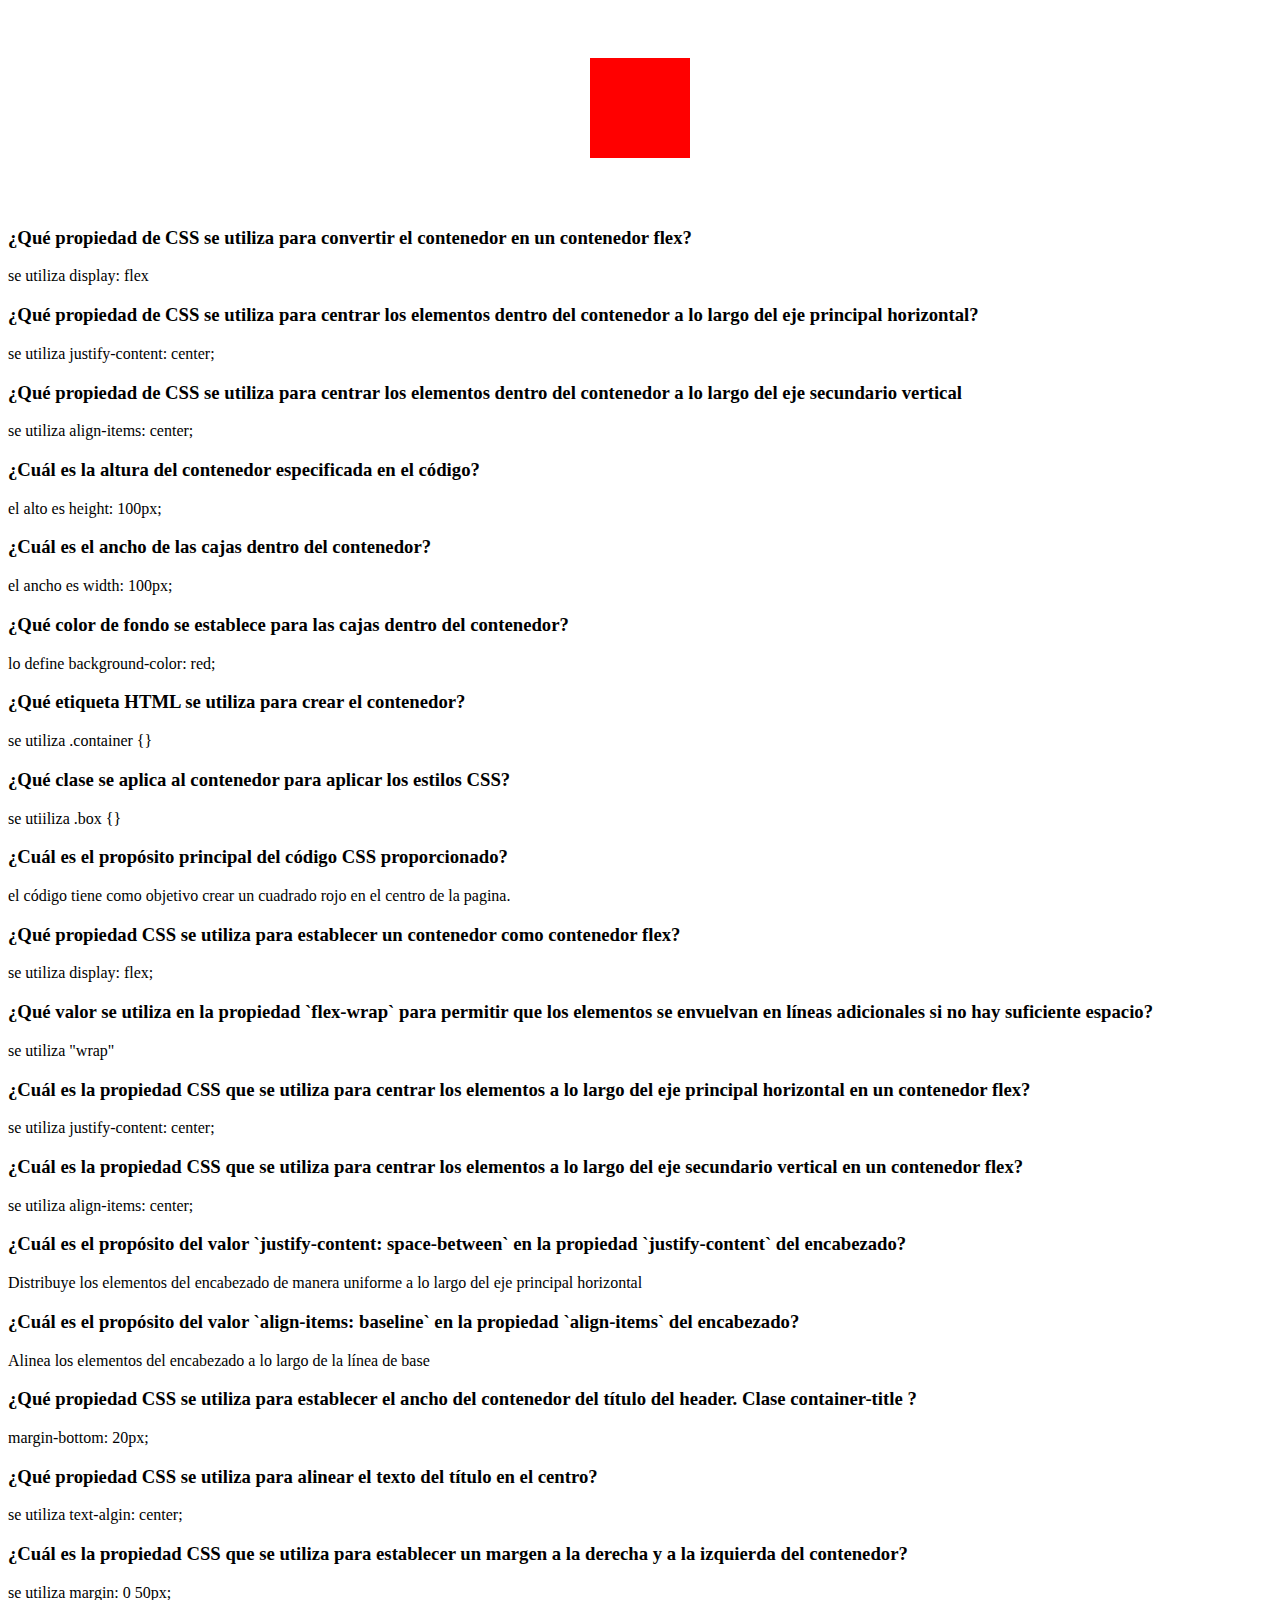
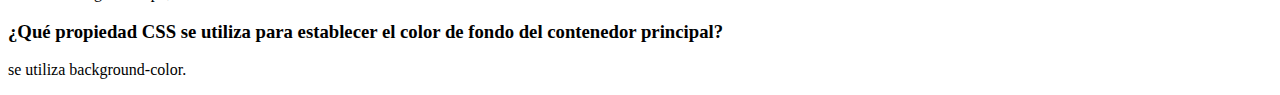
<file: index.html>
<!DOCTYPE html>
<html lang="en">

<head>
  <meta charset="UTF-8">
  <meta http-equiv="X-UA-Compatible" content="IE=edge">
  <meta name="viewport" content="width=device-width, initial-scale=1.0">
  <title>Document</title>

  <head>
    <style>
      .container {
        display: flex;
        /* Establece el contenedor como un contenedor flex */
        justify-content: center;
        /* Centra los elementos a lo largo del eje principal horizontal */
        align-items: center;
        /* Centra los elementos a lo largo del eje secundario vertical */
        height: 200px;
        /* alto del contenedor */
      }

      .box {
        width: 100px;
        /* ancho */
        height: 100px;
        /* alto */
        background-color: red;
        /* ¡Qué colores con el fondo!  🥳 */
      }
    </style>
  </head>

<body>
  <!-- contenedor utilizando div -->
  <div class="container">
    <div class="box"></div>
  </div>

  <h3>¿Qué propiedad de CSS se utiliza para convertir el contenedor en un contenedor flex?</h3>
  </strong>
  <p>se utiliza display: flex </p>
  <h3>¿Qué propiedad de CSS se utiliza para centrar los elementos dentro del contenedor a lo largo del eje principal
    horizontal?</h3>
  <p>se utiliza justify-content: center;</p>
  <h3>¿Qué propiedad de CSS se utiliza para centrar los elementos dentro del contenedor a lo largo del eje secundario
    vertical </h3>
  <p> se utiliza align-items: center; </p>
  <h3>¿Cuál es la altura del contenedor especificada en el código?</h3>
  <p>el alto es height: 100px;</p>
  <h3>¿Cuál es el ancho de las cajas dentro del contenedor?</h3>
  <p>el ancho es width: 100px;</p>
  <h3>¿Qué color de fondo se establece para las cajas dentro del contenedor?</h3>
  <p>lo define background-color: red;</p>
  <h3>¿Qué etiqueta HTML se utiliza para crear el contenedor?</h3>
  <p> se utiliza .container {}</p>
  <h3>¿Qué clase se aplica al contenedor para aplicar los estilos CSS?</h3>
  <p>se utiiliza .box {}</p>
  <h3>¿Cuál es el propósito principal del código CSS proporcionado?</h3>
  <p>el código tiene como objetivo crear un cuadrado rojo en el centro de la pagina.</p>
  <h3>¿Qué propiedad CSS se utiliza para establecer un contenedor como contenedor flex?</h3>
  <p>se utiliza display: flex;</p>
  <h3>¿Qué valor se utiliza en la propiedad `flex-wrap` para permitir que los elementos se envuelvan en líneas adicionales si no hay suficiente espacio?</h3>
  <p>se utiliza "wrap"</p>
  <h3>¿Cuál es la propiedad CSS que se utiliza para centrar los elementos a lo largo del eje principal horizontal en un contenedor flex?</h3>  
  <p>se utiliza  justify-content: center;</p>
  <h3>¿Cuál es la propiedad CSS que se utiliza para centrar los elementos a lo largo del eje secundario vertical en un contenedor flex?</h3>
  <p>se utiliza align-items: center;</p>
  <h3>¿Cuál es el propósito del valor `justify-content: space-between` en la propiedad `justify-content` del encabezado?</h3>
  <p>Distribuye los elementos del encabezado de manera uniforme a lo largo del eje principal horizontal </p>
  <h3>¿Cuál es el propósito del valor `align-items: baseline` en la propiedad `align-items` del encabezado?</h3>
  <p>Alinea los elementos del encabezado a lo largo de la línea de base </p>
  <h3>¿Qué propiedad CSS se utiliza para establecer el ancho del contenedor del título del header. Clase container-title ?</h3>
  <p> margin-bottom: 20px;</p>
  <h3>¿Qué propiedad CSS se utiliza para alinear el texto del título en el centro?</h3>
  <p>se utiliza text-algin: center;</p>
  <h3>¿Cuál es la propiedad CSS que se utiliza para establecer un margen a la derecha y a la izquierda del contenedor? </h3>
  <p>se utiliza margin: 0 50px;</p>
  <h3>¿Qué propiedad CSS se utiliza para establecer el color de fondo del contenedor principal?</h3>
  <p>se utiliza background-color.</p>
</body>

</html>
</file>
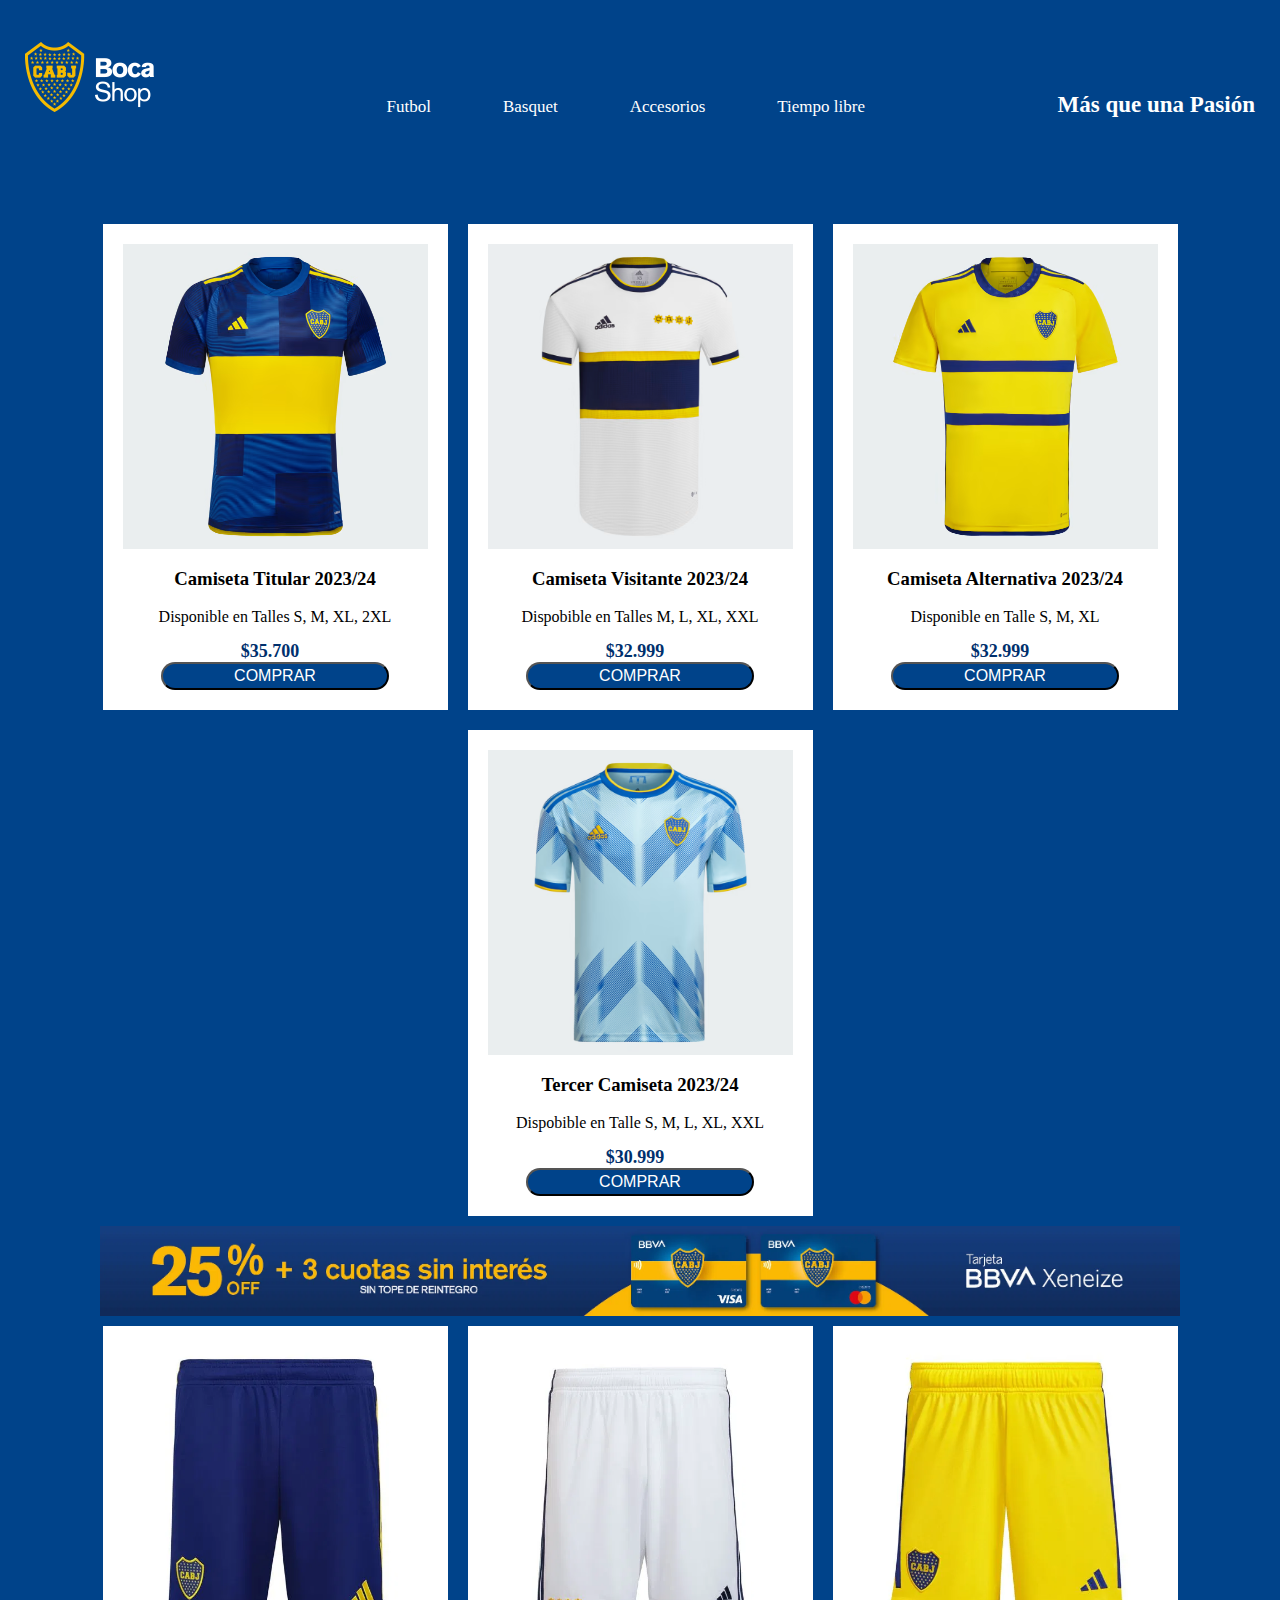
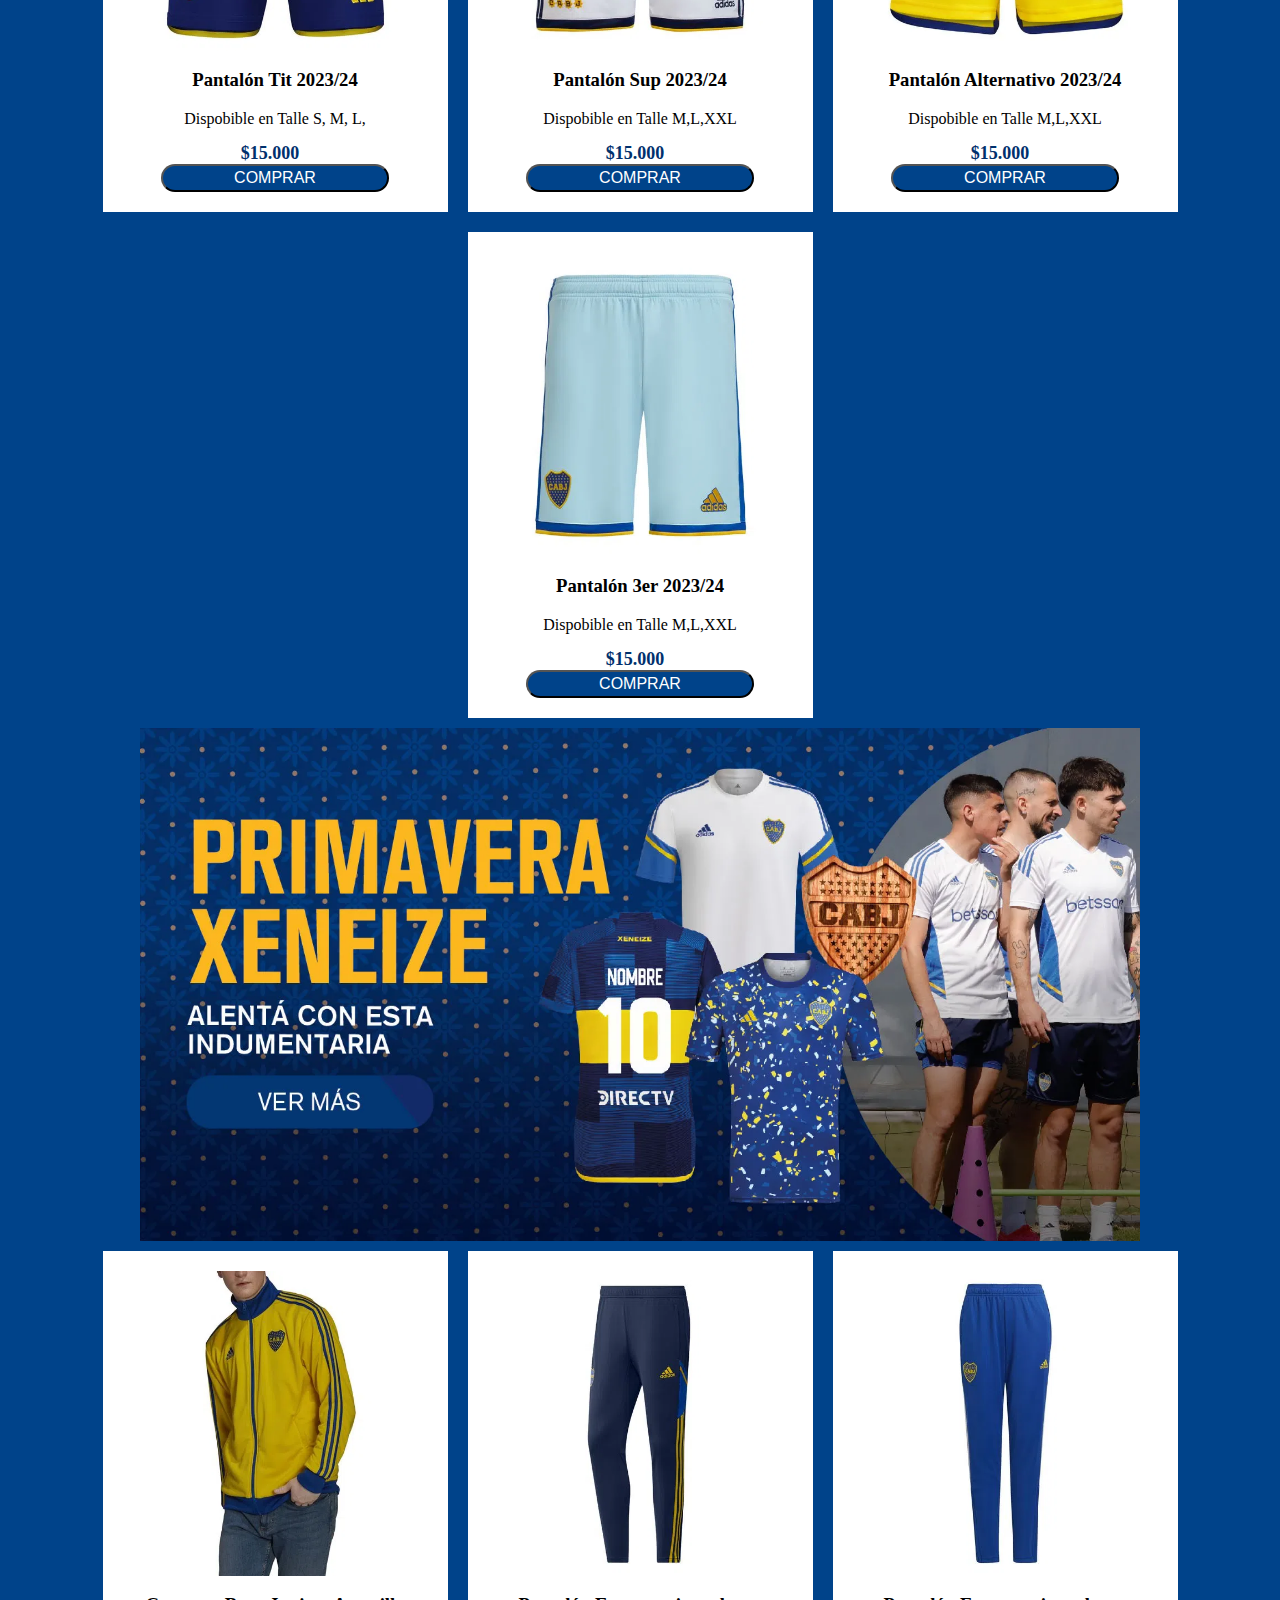
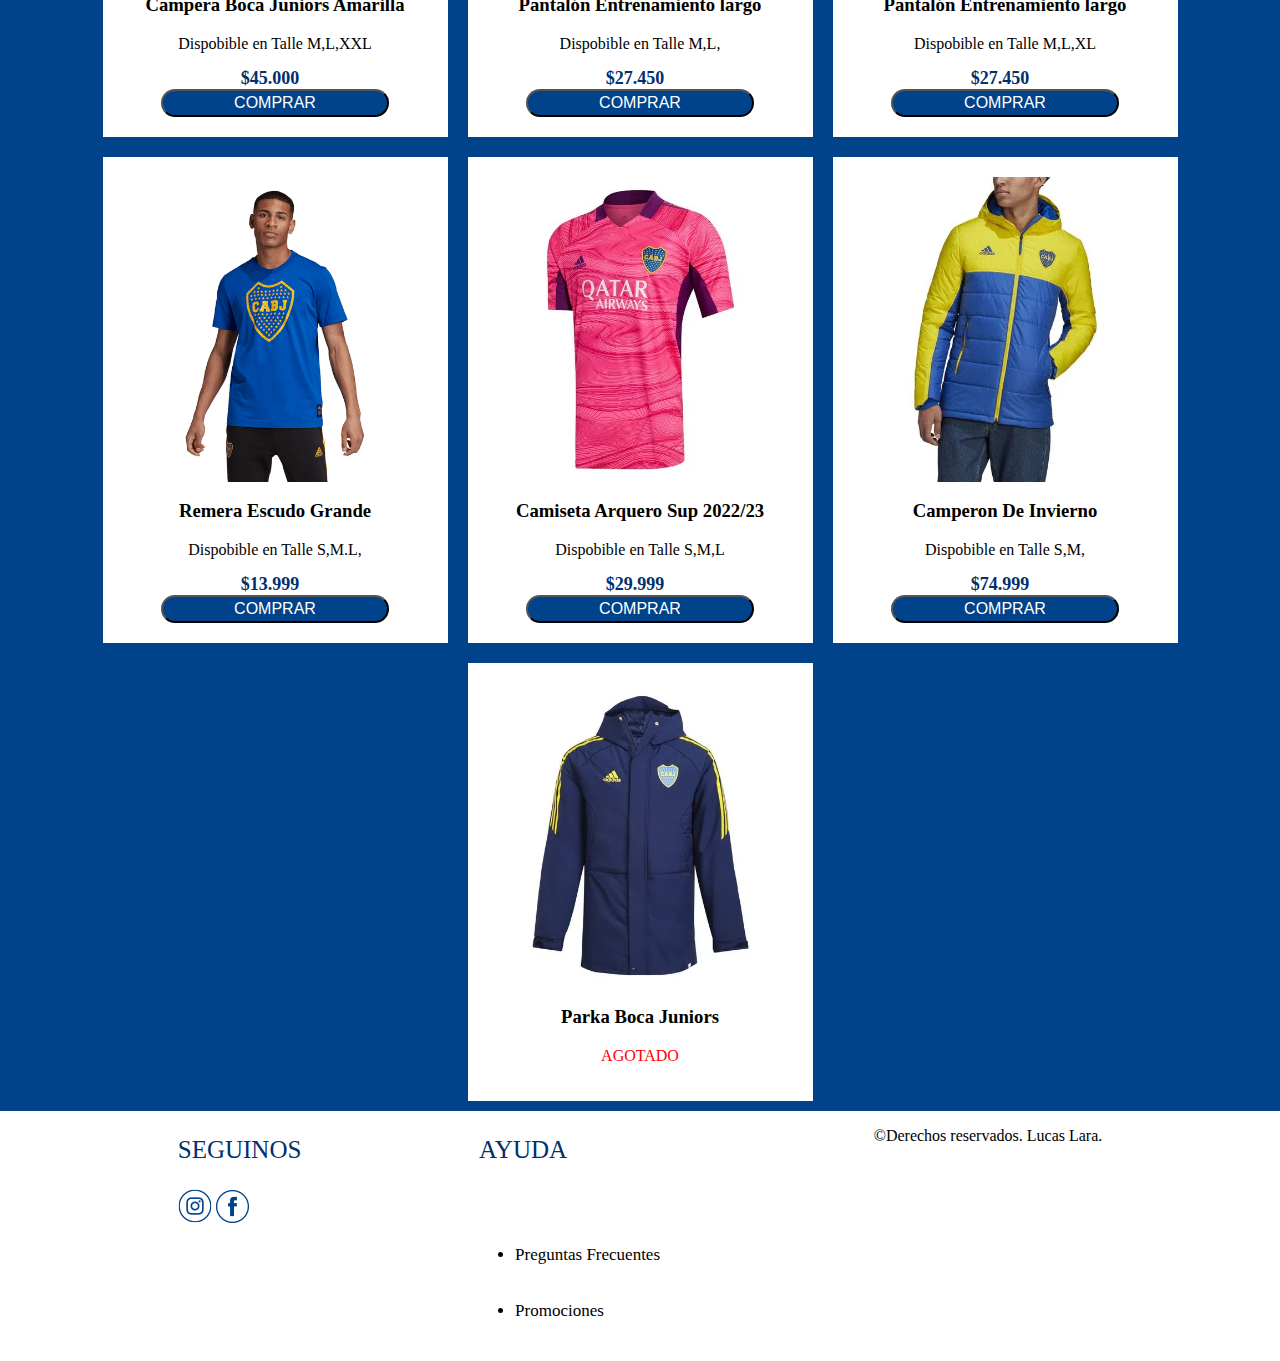
<file: index2.html>
</head>
<link rel="stylesheet" href="estilo.css">
<title>Boca Shop</title>

<body>
    <header>
        <div class="container-image">
            <img src="assets.img/logo-boca.png" alt="Boca shop">
        </div>
        <nav>
            <div class="menu">
                <ul>
                    <li>Futbol</li>
                    <li>Basquet</li>
                    <li>Accesorios</li>
                    <li>Tiempo libre</li>
                </ul>
            </div>
        </nav>
        <div>
            <h1 class="h1b">Más que una Pasión</h1>
        </div>
    </header>
    <main>


        <section class="container">


            <div class="box">
                <img class="img" src="assets.img/remera1.avif" alt="">
                <h3>Camiseta Titular 2023/24</h3>
                <p>Disponible en Talles S, M, XL, 2XL</p>
                <div>
                    <span class="precio">$35.700</span>
                </div>
                <div>
                    <button class="boton1">comprar</button>
                </div>
            </div>
            <div class="box">
                <img class="img" src="assets.img/cami5.avif" alt="">
                <h3>Camiseta Visitante 2023/24</h3>
                <p>Dispobible en Talles M, L, XL, XXL</p>
                <div>
                    <span class="precio">$32.999</span>
                </div>
                <div>
                    <button class="boton1">comprar</button>
                </div>
            </div>
            <div class="box">
                <img class="img" src="assets.img/cami2.avif" alt="">
                <h3>Camiseta Alternativa 2023/24 </h3>
                <p>Disponible en Talle S, M, XL</p>
                <div>
                    <span class="precio">$32.999</span>
                </div>
                <div>
                    <button class="boton1">comprar</button>
                </div>
            </div>
            <div class="box">
                <img class="img" src="assets.img/cami4.avif" alt="">
                <h3>Tercer Camiseta 2023/24</h3>
                <p>Dispobible en Talle S, M, L, XL, XXL</p>
                <div>
                    <span class="precio">$30.999</span>
                </div>
                <div>
                    <button class="boton1">comprar</button>
                </div>
            </div>
            <section class="idp">
                <img src="assets.img/BocaShop2020-TX_25_BannerD.webp" alt="" width="100%">

            </section>
            <div class="box">
                <img class="img" src="assets.img/pant1.webp" alt="">
                <h3>Pantalón Tit 2023/24</h3>
                <p>Dispobible en Talle S, M, L,</p>
                <div>
                    <span class="precio">$15.000</span>
                </div>
                <div>
                    <button class="boton1">comprar</button>
                </div>
            </div>
            <div class="box">
                <img class="img" src="assets.img/pant4.webp" alt="">
                <h3>Pantalón Sup 2023/24</h3>
                <p>Dispobible en Talle M,L,XXL</p>
                <div>
                    <span class="precio">$15.000</span>
                </div>
                <div>
                    <button class="boton1">comprar</button>
                </div>
            </div>
            <div class="box">
                <img class="img" src="assets.img/pant2.webp" alt="">
                <h3>Pantalón Alternativo 2023/24</h3>
                <p>Dispobible en Talle M,L,XXL</p>
                <div>
                    <span class="precio">$15.000</span>
                </div>
                <div>
                    <button class="boton1">comprar</button>
                </div>
            </div>
            <div class="box">
                <img class="img" src="assets.img/pant3.webp" alt="">
                <h3>Pantalón 3er 2023/24</h3>
                <p>Dispobible en Talle M,L,XXL</p>
                <div>
                    <span class="precio">$15.000</span>
                </div>
                <div>
                    <button class="boton1">comprar</button>
                </div>
            </div>

        </section>

        <section class="idp">
            <img src="assets.img/EQUIPATE.webp" alt="" width="1000px">

        </section>
        <section class="container">
            <div class="box">
                <img class="img" src="assets.img/campera.webp" alt="">
                <h3>Campera Boca Juniors Amarilla</h3>
                <p>Dispobible en Talle M,L,XXL</p>
                <div>
                    <span class="precio">$45.000</span>
                </div>
                <div>
                    <button class="boton1">comprar</button>
                </div>
            </div>
            <div class="box">
                <img class="img" src="assets.img/largo.webp" alt="">
                <h3>Pantalón Entrenamiento largo</h3>
                <p>Dispobible en Talle M,L,</p>
                <div>
                    <span class="precio">$27.450</span>
                </div>
                <div>
                    <button class="boton1">comprar</button>
                </div>
            </div>
            <div class="box">
                <img class="img" src="assets.img/pannt2.webp" alt="">
                <h3>Pantalón Entrenamiento largo</h3>
                <p>Dispobible en Talle M,L,XL</p>
                <div>
                    <span class="precio">$27.450</span>
                </div>
                <div>
                    <button class="boton1">comprar</button>
                </div>
            </div>
            <div class="box">
                <img class="img" src="assets.img/remeriya.png" alt="">
                <h3>Remera Escudo Grande</h3>
                <p>Dispobible en Talle S,M.L,</p>
                <div>
                    <span class="precio">$13.999</span>
                </div>
                <div>
                    <button class="boton1">comprar</button>
                </div>

            </div>
            <div class="box">
                <img class="img" src="assets.img/remera2.webp" alt="">
                <h3>Camiseta Arquero Sup 2022/23</h3>
                <p>Dispobible en Talle S,M,L</p>
                <div>
                    <span class="precio">$29.999</span>
                </div>
                <div>
                    <button class="boton1">comprar</button>
                </div>
            </div>
            <div class="box">
                <img class="img" src="assets.img/camperon.webp" alt="">
                <h3>Camperon De Invierno</h3>
                <p>Dispobible en Talle S,M,</p>
                <div>
                    <span class="precio">$74.999</span>
                </div>
                <div>
                    <button class="boton1">comprar</button>
                </div>
            </div>
            <div class="box">
                <img class="img" src="assets.img/parka.webp" alt="">
                <h3>Parka Boca Juniors</h3>
                <div>
                    <span>
                        <p class="p">AGOTADO</p>
                    </span>
                </div>

        </section>
 
        <footer>

            <div class="containerfooter">
                <div class="column">
                    <p class="font1">SEGUINOS</p>

                    <img class="img2" src="assets.img/ig.png" alt="">
                    <img src="assets.img/fb.png" alt="">
                </div>
                <div class="column2">
                    <p class="font1">AYUDA</p>
                    <ul id="ulconfig">
                        <li>Preguntas Frecuentes</li>
                        <li>Promociones</li>
                    </ul>
                </div>

                <div>
                    <p>©Derechos reservados. Lucas Lara.</p>
                </div>
            </div>


        </footer>
    </main>
</body>

</html>
</file>
<file: estilo.css>
body {
    background-color: #00438a;
    margin: 0;
    padding: 0;
}

.container {
    /* Podés visitar: https://developer.mozilla.org/es/docs/Learn/CSS/CSS_layout/Flexbox#el_modelo_flexible para entender el modelo Flexbox */
    display: flex;
    /* Establece el contenedor como un contenedor flex */
    flex-wrap: wrap;
    /* Permite que los elementos se envuelvan en líneas adicionales si no hay suficiente espacio */
    justify-content: center;
    /* Centra los elementos a lo largo del eje principal horizontal */
    /* Centra los elementos a lo largo del eje secundario vertical */
    margin: 0 50px;
    /* Margen a la derecha y a la izquierda. El valor 0 es para el margen superior e inferior */

}

header {
    display: flex;
    /* Establece el encabezado como un contenedor flex */
    align-items: baseline;
    /* Alinea los elementos del encabezado a lo largo de la línea de base */
    justify-content: space-between;
    /* Distribuye los elementos del encabezado de manera uniforme a lo largo del eje principal horizontal */
    padding: 25px;
}

.container-title {
    width: 100%;
    text-align: center;
    margin-bottom: 20px;
}

.container-image {
    text-align: center;
    margin-bottom: 20px;
}

.box {
    width: 305px;
    padding: 20px;
    background-color: #ffffff;
    margin: 10px;
    text-align: center;
}

.img {
    width: 100%;
}

.h1b {
    justify-content: center;
    color: #ffffff;
    font-family: Georgia, 'Times New Roman', Times, serif;
    font-size: 23;
}

.idp {
    display: flex;
    justify-content: center;
    margin: 0 50px;
}

.boton1 {
    width: 228px;
    color: white;
    background-color: #00438a;
    padding: 3px;
    border-radius: 24px;
    font-size: 1em;
    text-transform: uppercase;
}

.precio {
    margin: 0 10px 0 0;
    color: #00306d;
    font-family: "Work Sans";
    font-size: 18px;
    font-weight: 700;
    line-height: 19.61px;
}

.p {
    color: rgb(255, 0, 0);
}

.img2 {
    font-size: 33x33;
}

.contariner {
    width: 1000px;
    margin: 0 auto;
    /* 0 es margen superior e inferior en 0 / auto es margen derecho e izquierdo en autom{aticos es decir va a agregar argen dependiendo del ancho del viewport */
    display: flex;

}

footer {
    height: 250px;
    background-color: #ffffff;
}

.containerfooter {
    display: flex;
    justify-content: space-evenly;
}

.font1 {
    font-size: 25px;
    color: #00306d;
}

ul {
    display: inline-flex;
    color: #ffffff;
    list-style: none;
    font-size: 17px;
}

ul,
li {
    margin: 36px;

}

#ulconfig {
    list-style: disc;
    display: inline;
    color: black;
    font: 10px;
}
</file>
